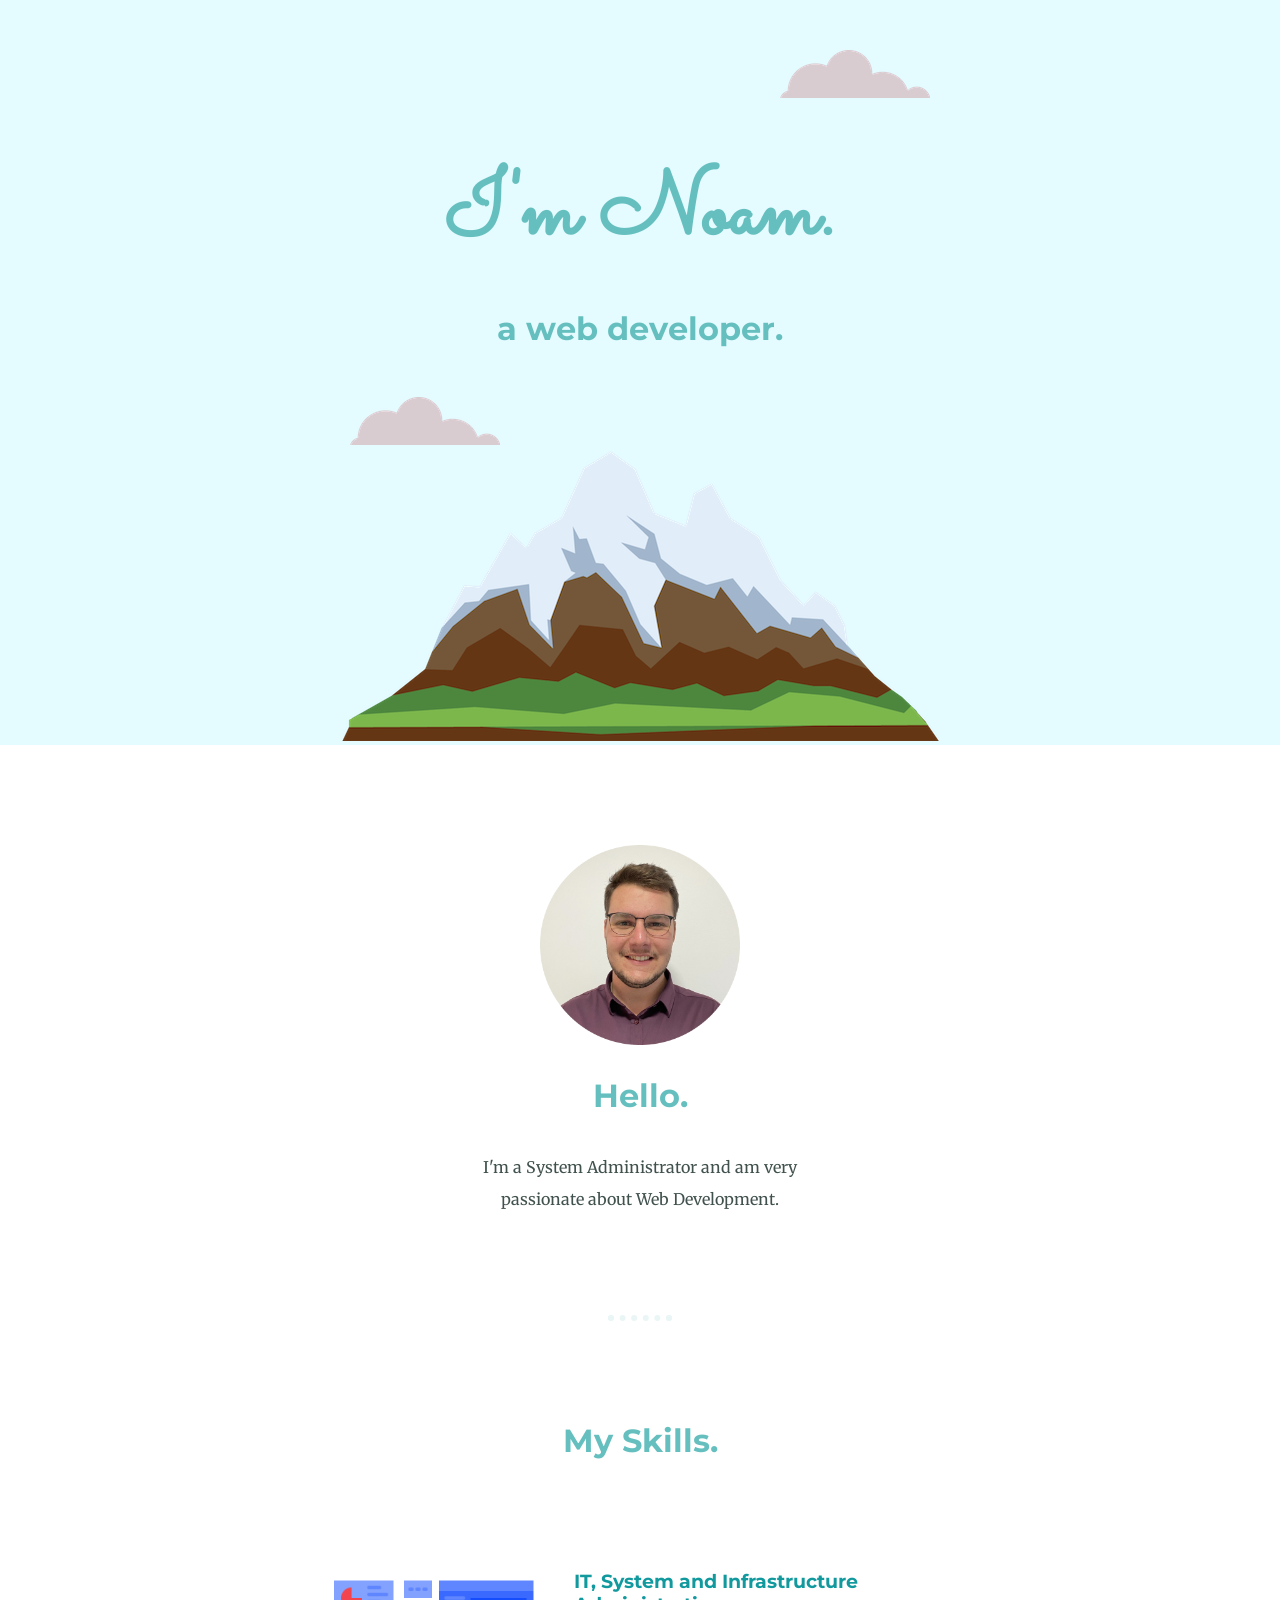
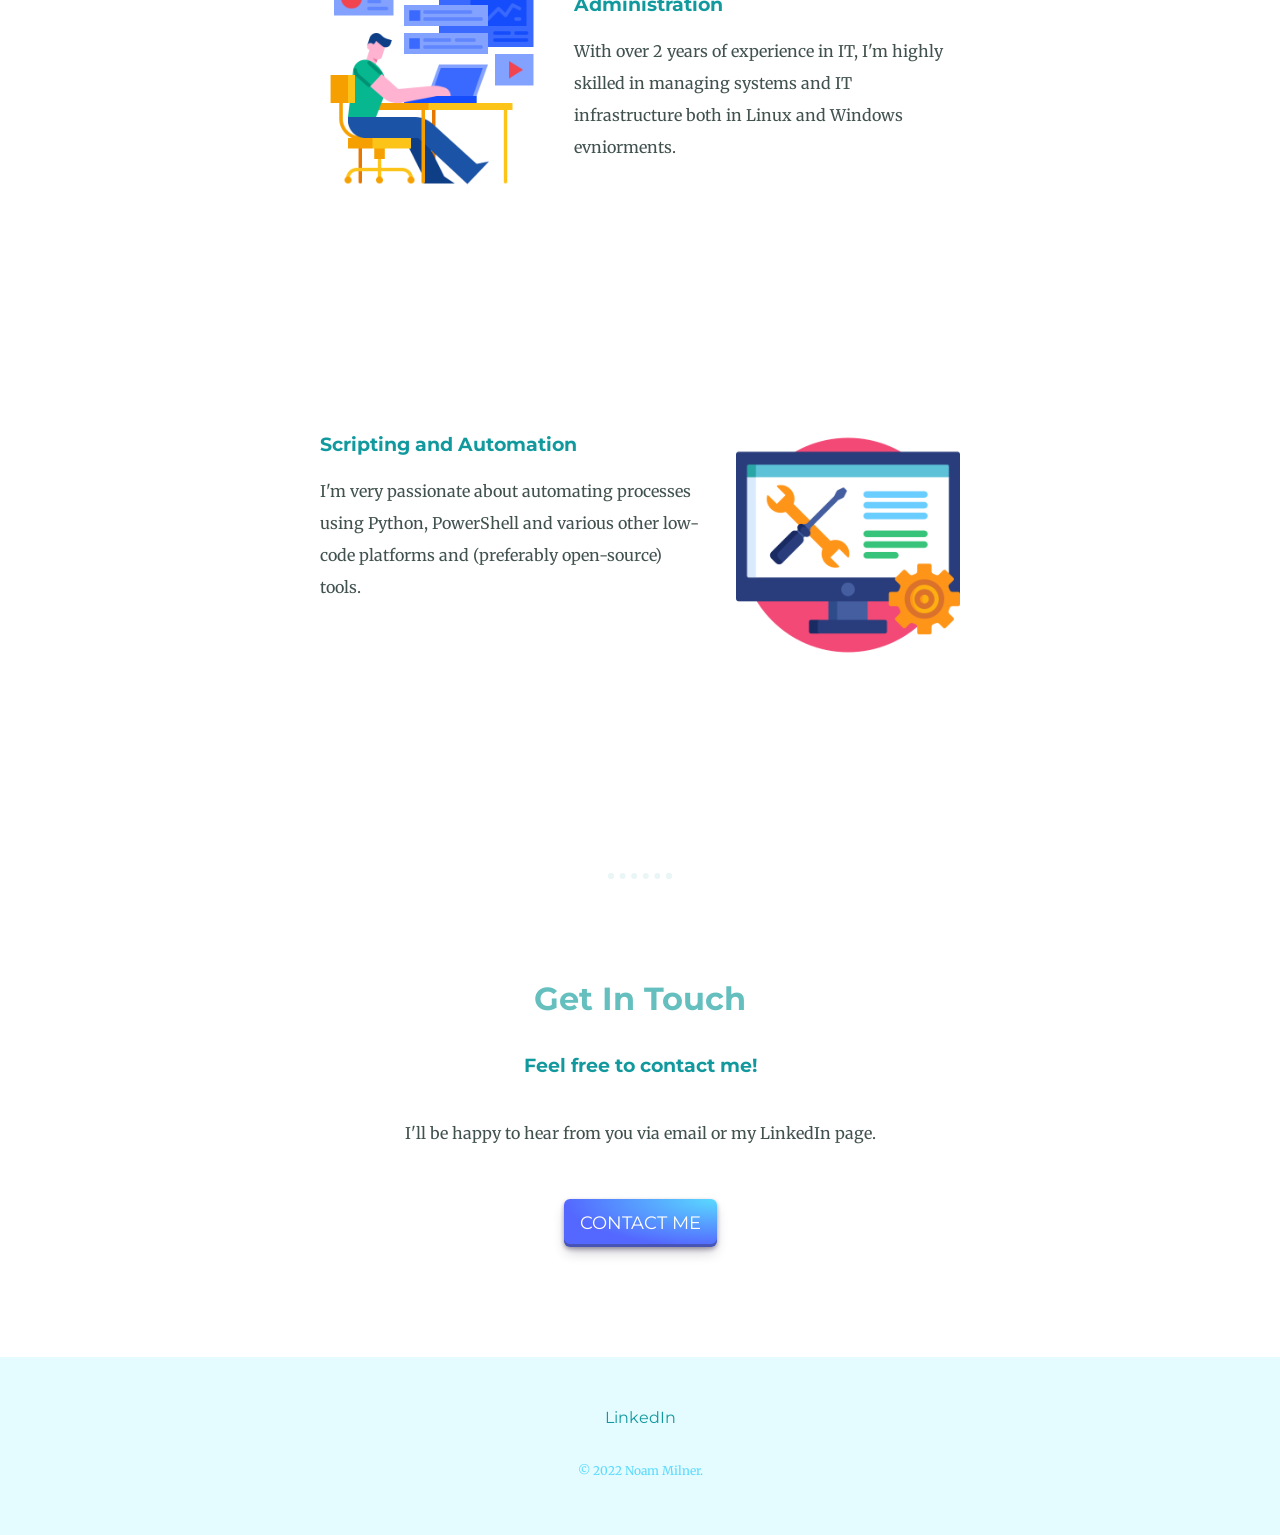
<file: index.html>
<!DOCTYPE html>
<html lang="en" dir="ltr">

<head>
  <meta charset="utf-8">
  <title>Noam Milner</title>
  <link rel="stylesheet" href="css/styles.css">
  <link rel="icon" href="favicon.png">
  <link rel="preconnect" href="https://fonts.googleapis.com">
  <link rel="preconnect" href="https://fonts.gstatic.com" crossorigin>
  <link href="https://fonts.googleapis.com/css2?family=Merriweather&family=Montserrat&family=Sacramento&display=swap" rel="stylesheet">
</head>


<body>
  <div class="top-container">
    <img class="top-cloud" src="images/cloud.png" alt="cloud-image">
    <h1>I'm Noam.</h1>
    <h2>a web developer.</h2>
    <img class="bottom-cloud" src="images/cloud.png" alt="cloud-image">
    <img src="images/mountain.png" alt="mountain-image">
  </div>

  <div class="middle-container">
    <div class="profile">
      <img src="images/noam.png" alt="noam-profile-picture" width="200px">
      <h2>Hello.</h2>
      <p class="intro">I'm a System Administrator and am very passionate about Web Development.</p>
    </div>
    <hr>
    <div class="skills">
      <h2>My Skills.</h2>
      <div class="skill-row">
        <img class="it-img" src="images/worker.png" alt="it-guy">
        <h3>IT, System and Infrastructure Administration</h3>
        <p>With over 2 years of experience in IT, I'm highly skilled in managing systems and IT infrastructure both in Linux and Windows evniorments.</p>
      </div>
      <br>
      <div class="skill-row">
        <img class="it-img2" src="images/automation.png" alt="it-automation">
        <h3>Scripting and Automation</h3>
        <p>I'm very passionate about automating processes using Python, PowerShell and various other low-code platforms and (preferably open-source) tools.</p>
      </div>
      <br>
    </div>
    <hr>
    <div class="contact-me">
      <h2>Get In Touch</h2>
      <h3>Feel free to contact me!</h3>
      <p class="contactsumm">I'll be happy to hear from you via email or my LinkedIn page.</p>
      <a class="button-29" href="mailto:milner.noam@gmail.com">CONTACT ME</a>
    </div>
  </div>


  <div class="bottom-container">
    <a class="footer-link" href="https://www.linkedin.com/in/noam-milner-485801216/">LinkedIn</a>
    <p class="copyright">© 2022 Noam Milner.</p>
  </div>



</body>


</html>
</file>
<file: css/styles.css>
body {
  color: #40514E;
  margin: 0;
  text-align: center;
  font-family: 'Merriweather', serif;
}

a {
  color: #11999E;
}

p {
    line-height: 2;
}

hr {
  border: dotted #EAF6F6 6px;
  border-bottom: none;
  width: 4%;
  margin: 100px auto;
}

h1 {
font-size: 5.625rem;
font-family: 'Sacramento', cursive;
margin: 50px auto 0 auto;
color: #66BFBF;
}

h2 {
  font-family: 'Montserrat', sans-serif;
  font-size: 2rem;
  color: #66BFBF;
  padding-bottom: 10px;
}

h3 {
  font-family: 'Montserrat', sans-serif;
  color: #11999E;
}

a {
  color: #11999E;
    font-family: 'Montserrat', sans-serif;
    margin: 10px 20px;
    text-decoration: none;
}

a:hover {
  color: #5adaff;
}

.skill-row {
  width: 50%;
  margin: 100px auto 150px auto;
  text-align: left;
}

.it-img {
  width: 35%;
  float: left;
  margin-right: 30px;
}

.it-img2 {
  width: 35%;
  float: right;
  margin-left: 30px;
}

.top-container{
  position: relative;
  padding-top: 100px;
  background-color: #E4FBFF;
}

.middle-container {
  margin: 100px 0;
}

.bottom-container {
  background-color: #E4FBFF;
  padding: 50px 0 20px;
}

.contactsumm {
  margin: 40px auto;
}

.intro {
  width: 30%;
  margin: auto;
}

.bottom-cloud {
  position: absolute;
  left: 350px;
  bottom: 300px;
}

.top-cloud {
  position: absolute;
  top: 50px;
  right: 350px;
}

.copyright {
  color: #5adaff;
  font-size: 0.75rem;
  padding: 20px 0px;
}


.button-29 {
  align-items: center;
  appearance: none;
  background-image: radial-gradient(100% 100% at 100% 0, #5adaff 0, #5468ff 100%);
  border: 0;
  border-radius: 6px;
  box-shadow: rgba(45, 35, 66, .4) 0 2px 4px,rgba(45, 35, 66, .3) 0 7px 13px -3px,rgba(58, 65, 111, .5) 0 -3px 0 inset;
  box-sizing: border-box;
  color: #fff;
  cursor: pointer;
  display: inline-flex;
  font-family: 'Montserrat', sans-serif;
  height: 48px;
  justify-content: center;
  line-height: 1;
  list-style: none;
  overflow: hidden;
  padding-left: 16px;
  padding-right: 16px;
  position: relative;
  text-align: left;
  text-decoration: none;
  transition: box-shadow .15s,transform .15s;
  user-select: none;
  -webkit-user-select: none;
  touch-action: manipulation;
  white-space: nowrap;
  will-change: box-shadow,transform;
  font-size: 18px;
}

.button-29:focus {
  box-shadow: #3c4fe0 0 0 0 1.5px inset, rgba(45, 35, 66, .4) 0 2px 4px, rgba(45, 35, 66, .3) 0 7px 13px -3px, #3c4fe0 0 -3px 0 inset;
}

.button-29:hover {
  box-shadow: rgba(45, 35, 66, .4) 0 4px 8px, rgba(45, 35, 66, .3) 0 7px 13px -3px, #3c4fe0 0 -3px 0 inset;
  transform: translateY(-2px);
}

.button-29:active {
  box-shadow: #3c4fe0 0 3px 7px inset;
  transform: translateY(2px);
}
</file>
